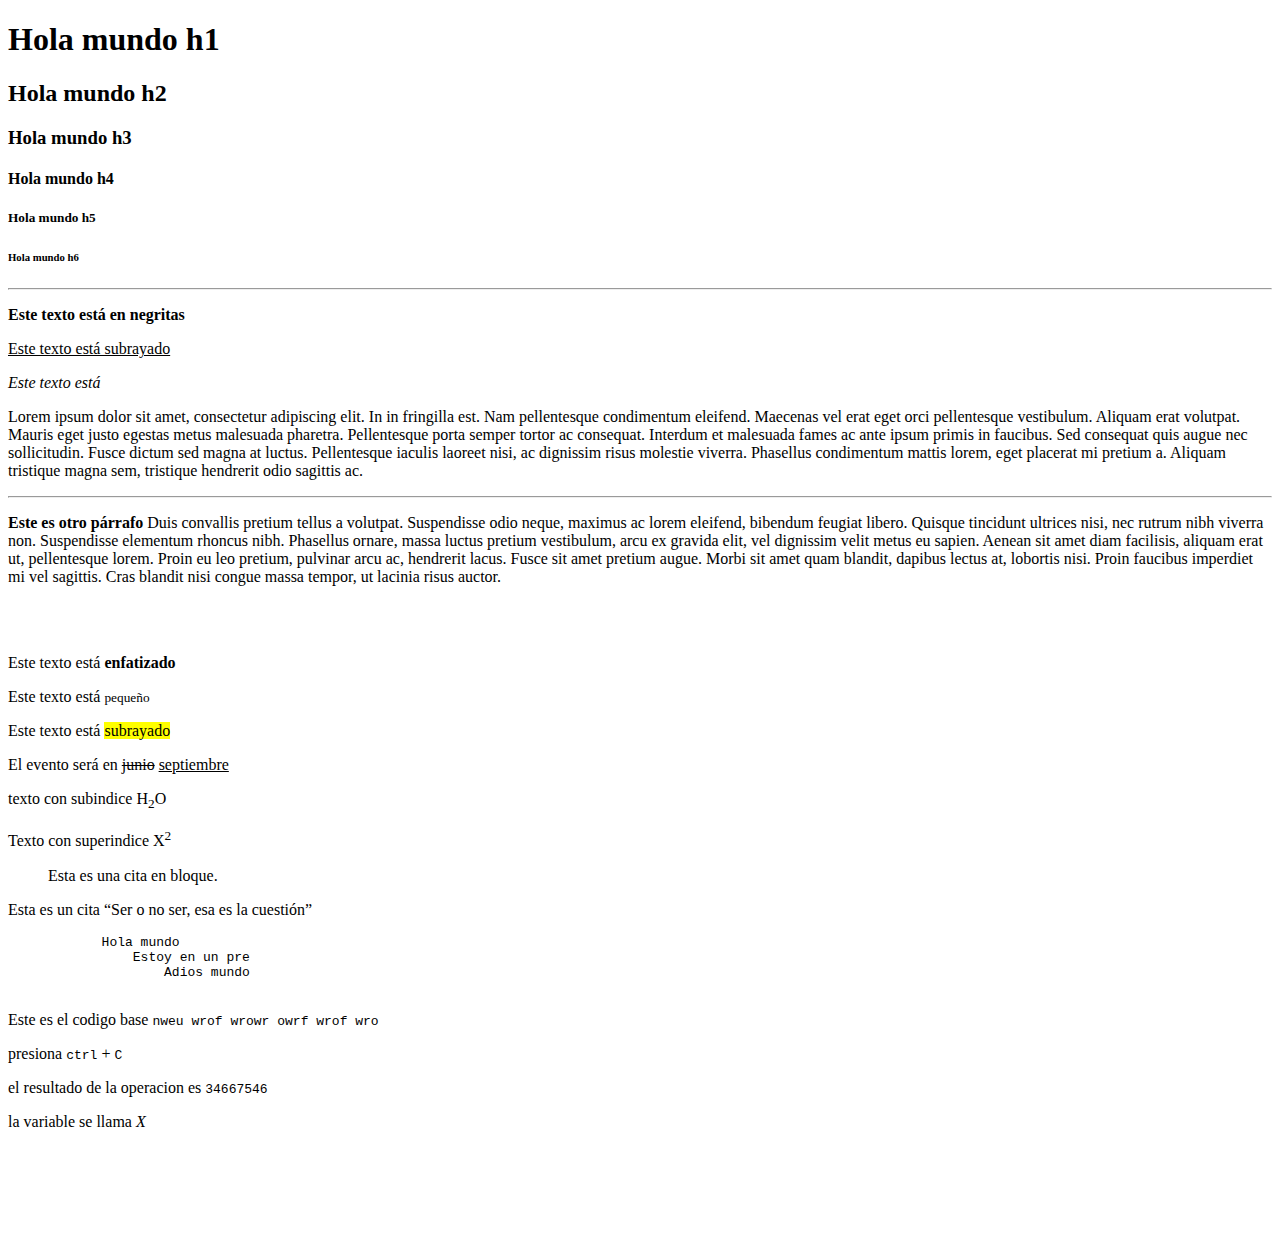
<file: index.html>
<!DOCTYPE html>
<html lang="es">
    <head>
        <title> Mi primera página</title>
        <meta charset="UTF-8">
    </head>
    <body>
        <h1> Hola mundo h1</h1>
        <h2> Hola mundo h2</h2>
        <h3> Hola mundo h3</h3>
        <h4> Hola mundo h4</h4>
        <h5> Hola mundo h5</h5>
        <h6> Hola mundo h6</h6>

        <hr>
        <p><b>Este texto está en negritas</b></p>
        <p><u>Este texto está subrayado</u></p>
        <p><i>Este texto está </i></p>

        <p>Lorem ipsum dolor sit amet, consectetur adipiscing elit. In in fringilla est. Nam pellentesque condimentum eleifend. Maecenas vel erat eget orci pellentesque vestibulum. Aliquam erat volutpat. Mauris eget justo egestas metus malesuada pharetra. Pellentesque porta semper tortor ac consequat. Interdum et malesuada fames ac ante ipsum primis in faucibus. Sed consequat quis augue nec sollicitudin. Fusce dictum sed magna at luctus. Pellentesque iaculis laoreet nisi, ac dignissim risus molestie viverra. Phasellus condimentum mattis lorem, eget placerat mi pretium a. Aliquam tristique magna sem, tristique hendrerit odio sagittis ac.</p>
        <hr>
        <p><b>Este es otro párrafo </b>Duis convallis pretium tellus a volutpat. Suspendisse odio neque, maximus ac lorem eleifend, bibendum feugiat libero. Quisque tincidunt ultrices nisi, nec rutrum nibh viverra non. Suspendisse elementum rhoncus nibh. Phasellus ornare, massa luctus pretium vestibulum, arcu ex gravida elit, vel dignissim velit metus eu sapien. Aenean sit amet diam facilisis, aliquam erat ut, pellentesque lorem. Proin eu leo pretium, pulvinar arcu ac, hendrerit lacus. Fusce sit amet pretium augue. Morbi sit amet quam blandit, dapibus lectus at, lobortis nisi. Proin faucibus imperdiet mi vel sagittis. Cras blandit nisi congue massa tempor, ut lacinia risus auctor.</p>
        
        <br><br>

        <p> Este texto está <strong>enfatizado</strong></p>
        <p> Este texto está <small>pequeño</small></p>
        <p> Este texto está <mark>subrayado</mark></p>
        <p>El evento será en <del>junio</del> <ins datetime="2025-08-25">septiembre</ins></p>
        <p>texto con subindice H<sub>2</sub>O</p>
        <p>Texto con superindice X<sup>2</sup></p>
        <blockquote>
            Esta es una cita en bloque.
        </blockquote>

        <p>Esta es un cita <q>Ser o no ser, esa es la cuestión</q></p>
        <pre>
            Hola mundo
                Estoy en un pre
                    Adios mundo
        </pre>

        <p>Este es el codigo base <code>nweu wrof wrowr owrf wrof wro</code></p>
        <p>presiona <kbd>ctrl</kbd> + <kbd>C</kbd> </p>
        <p>el resultado de la operacion es <samp>34667546</samp></p>
        <p>la variable se llama <var>X</var></p>
        
        <br><br><br><br><br>
    
    </body>
</html>
</file>
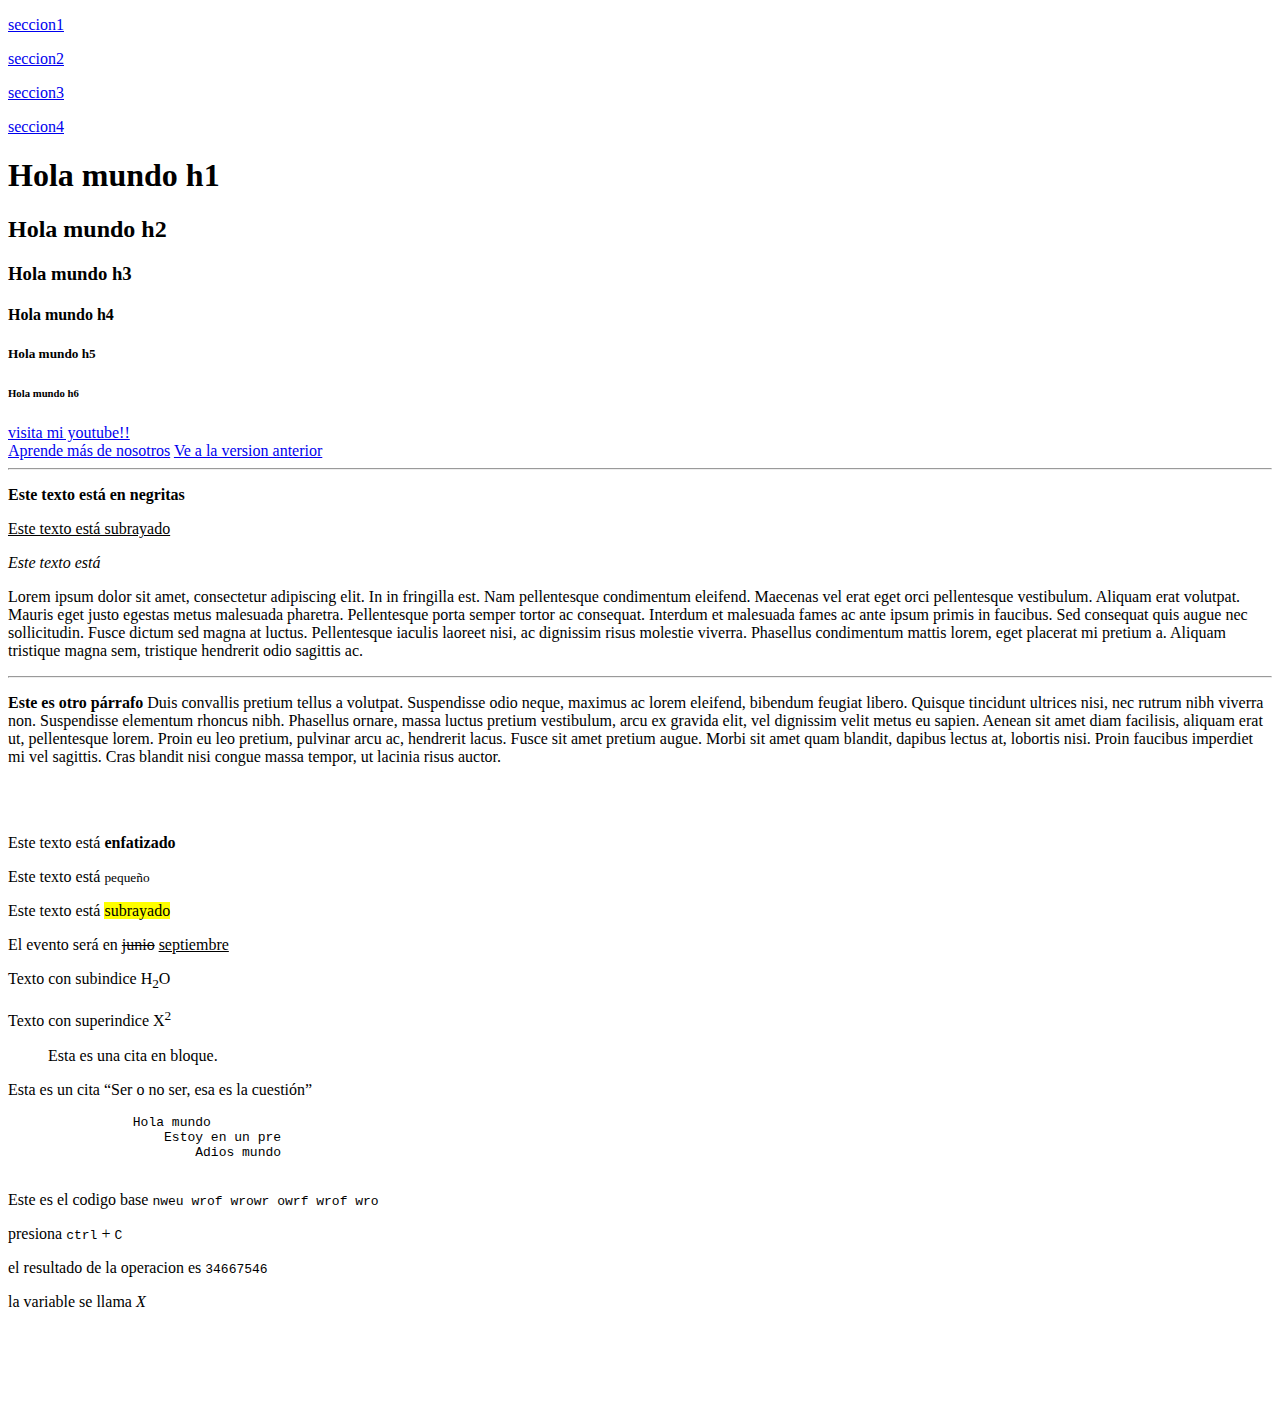
<file: Ejemplos/02_divs_enlaces/index.html>
<!DOCTYPE html>
<html lang="es">
    <head>
        <title> Mi primera página</title>
        <meta charset="UTF-8">
    </head>
    <body>

        <p><a href="#seccion1">seccion1</a></p>
        <p><a href="#seccion2">seccion2</a></p>
        <p><a href="#seccion3">seccion3</a></p>
        <p><a href="#seccion4">seccion4</a></p>

        <div id="seccion1">
            <h1> Hola mundo h1</h1>
            <h2> Hola mundo h2</h2>
            <h3> Hola mundo h3</h3>
            <div>
                <h4> Hola mundo h4</h4>
                <h5> Hola mundo h5</h5>
                <h6> Hola mundo h6</h6>
                <a href="https://www.youtube.com"> visita mi youtube!!</a>
                <br>
                <a href="about-me.html"> Aprende más de nosotros</a>
                <a href="/01_formato_texto/index.html"> Ve a la version anterior</a>
            </div>
        </div>

        <hr>

        <div id="seccion2">
            <p><b>Este texto está en negritas</b></p>
            <p><u>Este texto está subrayado</u></p>
            <p><i>Este texto está </i></p>
        </div>

        <div id="seccion3">
            <p>Lorem ipsum dolor sit amet, consectetur adipiscing elit. In in fringilla est. Nam pellentesque condimentum eleifend. Maecenas vel erat eget orci pellentesque vestibulum. Aliquam erat volutpat. Mauris eget justo egestas metus malesuada pharetra. Pellentesque porta semper tortor ac consequat. Interdum et malesuada fames ac ante ipsum primis in faucibus. Sed consequat quis augue nec sollicitudin. Fusce dictum sed magna at luctus. Pellentesque iaculis laoreet nisi, ac dignissim risus molestie viverra. Phasellus condimentum mattis lorem, eget placerat mi pretium a. Aliquam tristique magna sem, tristique hendrerit odio sagittis ac.</p>
            <hr>
            <p><b>Este es otro párrafo </b>Duis convallis pretium tellus a volutpat. Suspendisse odio neque, maximus ac lorem eleifend, bibendum feugiat libero. Quisque tincidunt ultrices nisi, nec rutrum nibh viverra non. Suspendisse elementum rhoncus nibh. Phasellus ornare, massa luctus pretium vestibulum, arcu ex gravida elit, vel dignissim velit metus eu sapien. Aenean sit amet diam facilisis, aliquam erat ut, pellentesque lorem. Proin eu leo pretium, pulvinar arcu ac, hendrerit lacus. Fusce sit amet pretium augue. Morbi sit amet quam blandit, dapibus lectus at, lobortis nisi. Proin faucibus imperdiet mi vel sagittis. Cras blandit nisi congue massa tempor, ut lacinia risus auctor.</p>
        </div>
        <br><br>

        <div id="seccion4">
            <p> Este texto está <strong>enfatizado</strong></p>
            <p> Este texto está <small>pequeño</small></p>
            <p> Este texto está <mark>subrayado</mark></p>
            <p>El evento será en <del>junio</del> <ins datetime="2025-08-25">septiembre</ins></p>
            <p>Texto con subindice H<sub>2</sub>O</p>
            <p>Texto con superindice X<sup>2</sup></p>
            <blockquote>
                Esta es una cita en bloque.
            </blockquote>

            <p>Esta es un cita <q>Ser o no ser, esa es la cuestión</q></p>
            <pre>
                Hola mundo
                    Estoy en un pre
                        Adios mundo
            </pre>

            <p>Este es el codigo base <code>nweu wrof wrowr owrf wrof wro</code></p>
            <p>presiona <kbd>ctrl</kbd> + <kbd>C</kbd> </p>
            <p>el resultado de la operacion es <samp>34667546</samp></p>
            <p>la variable se llama <var>X</var></p>
        </div>
        <br><br><br><br><br>
    
    </body>
</html>
</file>
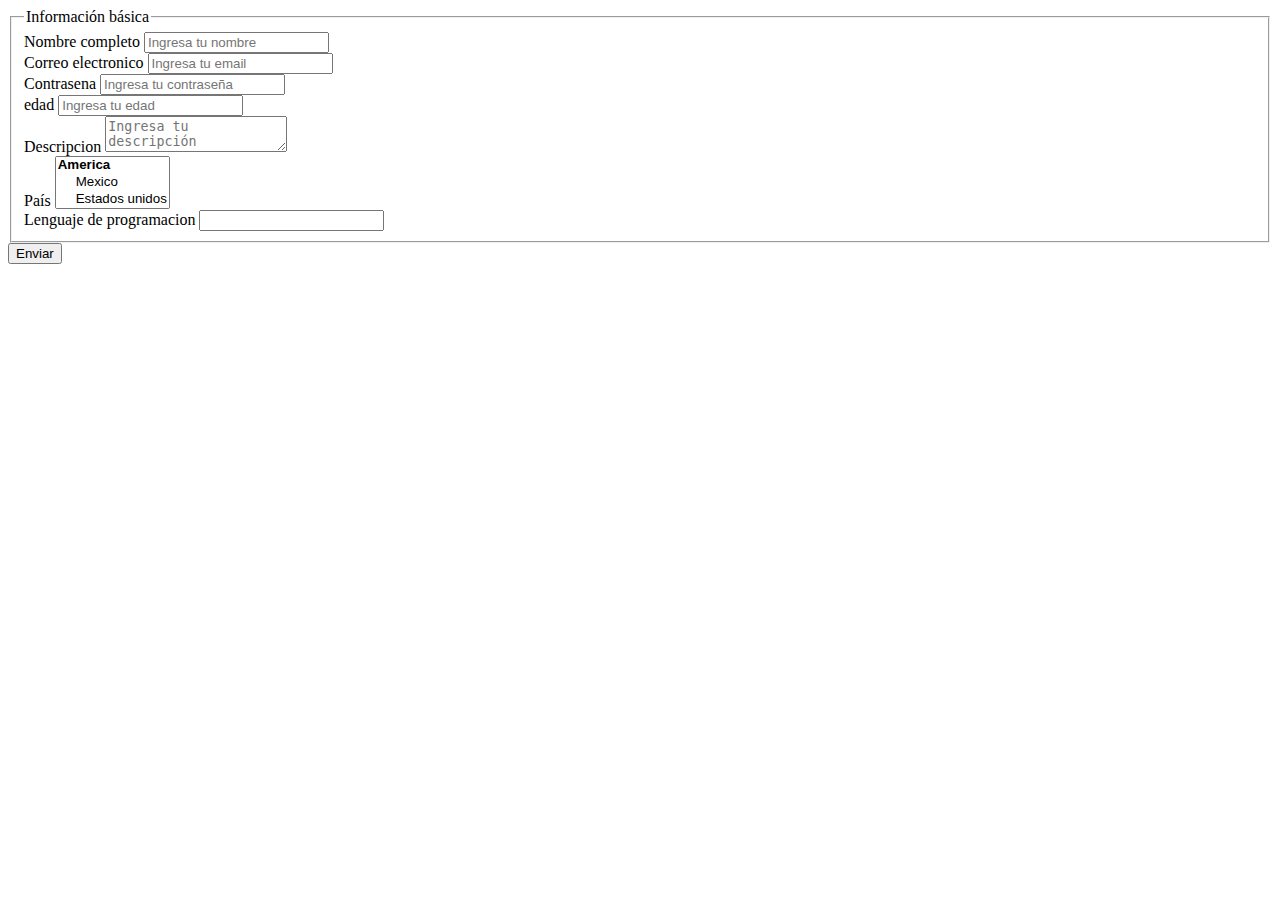
<file: Ejemplos/04_formularios/index.html>
<!DOCTYPE html>
<html lang="es">
<head>
    <meta charset="UTF-8">
    <meta name="author" content="Alexia Gomez">
    <meta name="viewport" content="width=device-width, initial-scale=1.0">
    <title>Document</title>
</head>
<body>
    <form action="gracias.html" method="get">
        <fieldset>
            <legend>Información básica</legend>

            <label for="nombre">Nombre completo</label>
            <input id="nombre" type="text" name="nombre" placeholder="Ingresa tu nombre" required>
            <br>

            <label for="correo">Correo electronico</label>
            <input id="correo" name="email" placeholder="Ingresa tu email" required>
            <br>

            <label for="Password">Contrasena</label>
            <input id="password" type="password" name="contrasena" placeholder="Ingresa tu contraseña" required>
            <br>

            <label for="edad">edad</label>
            <input id="edad" type="number" name="edad" placeholder="Ingresa tu edad">
            <br>

            <label for="decripcion">Descripcion</label>
            <textarea id="descripcion" cols="" rows="" name="descripcion" placeholder="Ingresa tu descripción"></textarea>
            <br>

            <label for="pais">País</label>
            <select id="pais" size="3" name="pais">
                <optgroup label="America">
                    <option value="mexico">Mexico</option>
                    <option value="usa">Estados unidos</option>
                </optgroup>
                <optgroup label="Europa">
                    <option value="españa">España</option>
                <option value="francia">Francia</option>
                </optgroup>
                
            </select>
            <br>

            <label for="lenguaje">Lenguaje de programacion</label>
            <input id="lenguaje" list="lenguajes" name="lenguaje">
            <datalist id="lenguajes">
                <option value="JavaScript"></option>
                <option value="Python"></option>
                <option value="Java"></option>
                <option value="C++"></option>
            </datalist>

        </fieldset>

        <button type="submit" >Enviar</button>
    </form>
</body>
</html>
</file>
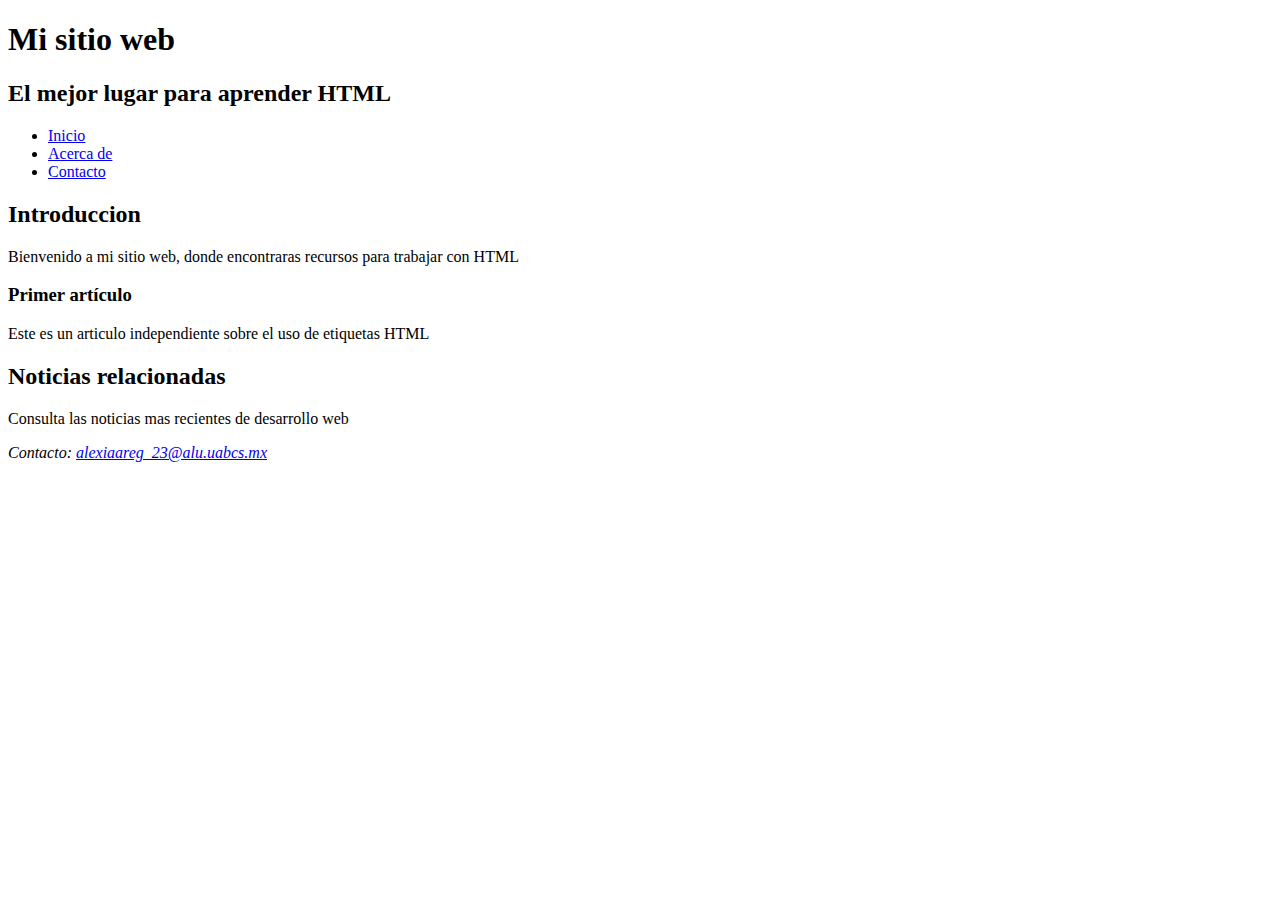
<file: Ejemplos/05_semantica/index.html>
<!DOCTYPE html>
<html lang="en">
<head>
    <meta charset="UTF-8">
    <meta name="viewport" content="width=device-width, initial-scale=1.0">
    <title>Semántica</title>
</head>
<body>
    <header>
        <h1>Mi sitio web</h1>
        <h2>El mejor lugar para aprender HTML</h2>
        <nav>
            <ul>
                <li><a href="#inicio">Inicio</a></li>  
                <li><a href="#acerca">Acerca de</a></li>              
                <li><a href="#contacto">Contacto</a></li>
            </ul>
        </nav>
    </header>

    <main>
        <section>
            <h2>Introduccion</h2>
            <p>Bienvenido a mi sitio web, donde encontraras recursos para trabajar con HTML</p>

        </section>

        <article>
            <h3>Primer artículo</h3>
            <p>Este es un articulo independiente sobre el uso de etiquetas HTML</p>
        </article>

        <aside>
            <h2>Noticias relacionadas </h2>
            <p>Consulta las noticias mas recientes de desarrollo web</p>
        </aside>
    </main>

    <footer>
        <address>Contacto: <a href="mailto:alexiaareg_23@alu.uabcs.mx">alexiaareg_23@alu.uabcs.mx</a></address>
    </footer>



</body>
</html>
</file>
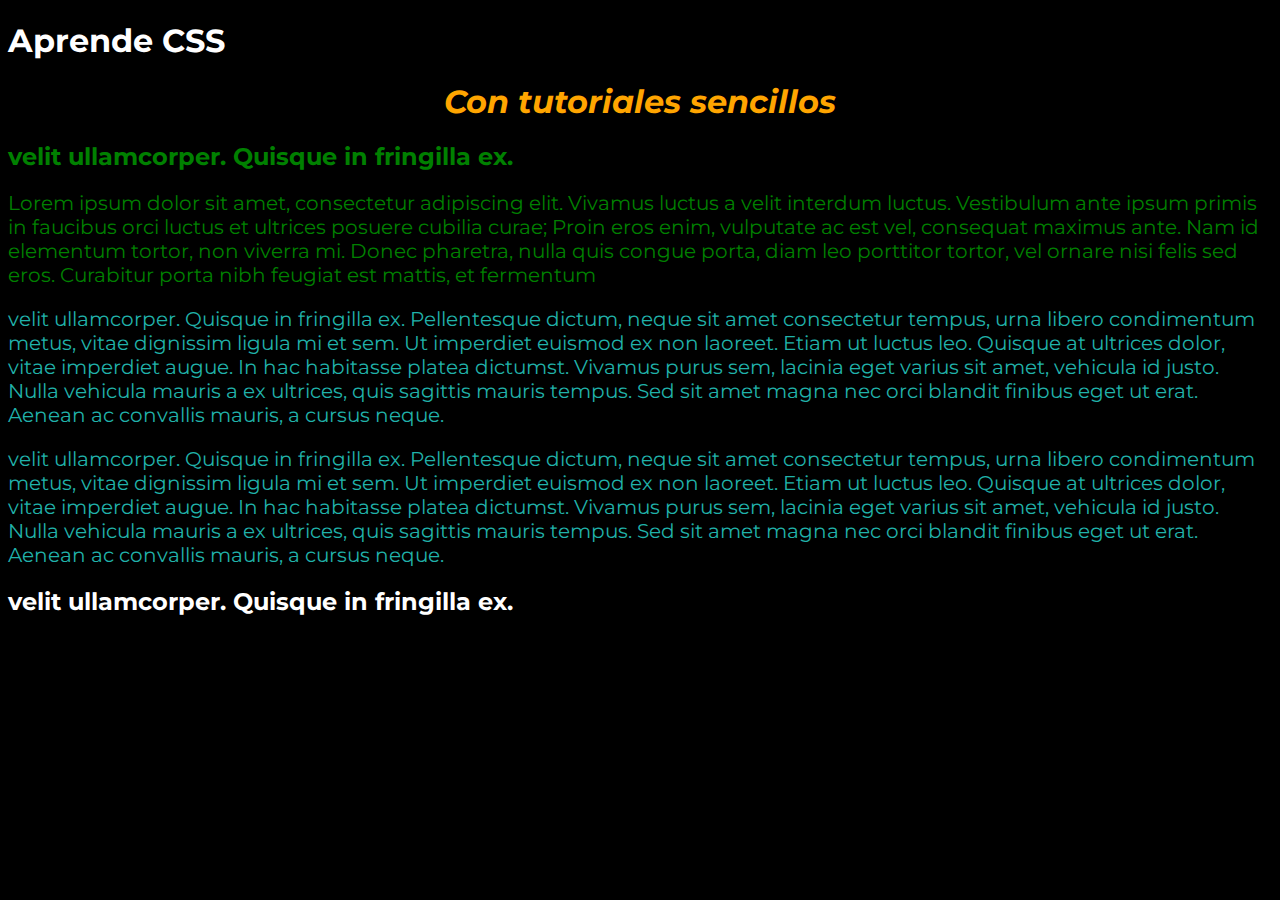
<file: Ejemplos/06_selectores_basicos/index.html>
<!DOCTYPE html>
<html lang="en">

<head>
    <meta charset="UTF-8">
    <meta name="viewport" content="width=device-width, initial-scale=1.0">
    <title>CSS básico</title>
    <link rel="preconnect" href="https://fonts.googleapis.com">
<link rel="preconnect" href="https://fonts.gstatic.com" crossorigin>
<link href="https://fonts.googleapis.com/css2?family=Montserrat:ital,wght@0,100..900;1,100..900&display=swap" rel="stylesheet">
    <link rel="stylesheet" href="CSS/style.css">
</head>

<body>
    <h1>Aprende CSS</h1>
    <h1 id="especial">Con tutoriales sencillos</h1>
    <h2 class="texto-verde fondo-negro">velit ullamcorper. Quisque in fringilla ex.</h2>
    <p class="texto-verde">
        Lorem ipsum dolor sit amet, consectetur adipiscing elit. Vivamus luctus a velit interdum luctus. Vestibulum ante
        ipsum primis in faucibus orci luctus et ultrices posuere cubilia curae; Proin eros enim, vulputate ac est vel,
        consequat maximus ante. Nam id elementum tortor, non viverra mi. Donec pharetra, nulla quis congue porta, diam
        leo porttitor tortor, vel ornare nisi felis sed eros. Curabitur porta nibh feugiat est mattis, et fermentum
    </p>
    <p>velit ullamcorper. Quisque in fringilla ex. Pellentesque dictum, neque sit amet consectetur tempus, urna libero
        condimentum metus, vitae dignissim ligula mi et sem. Ut imperdiet euismod ex non laoreet. Etiam ut luctus leo.
        Quisque at ultrices dolor, vitae imperdiet augue. In hac habitasse platea dictumst. Vivamus purus sem, lacinia
        eget varius sit amet, vehicula id justo. Nulla vehicula mauris a ex ultrices, quis sagittis mauris tempus. Sed
        sit amet magna nec orci blandit finibus eget ut erat. Aenean ac convallis mauris, a cursus neque.
    </p>
    <p>velit ullamcorper. Quisque in fringilla ex. Pellentesque dictum, neque sit amet consectetur tempus, urna libero
        condimentum metus, vitae dignissim ligula mi et sem. Ut imperdiet euismod ex non laoreet. Etiam ut luctus leo.
        Quisque at ultrices dolor, vitae imperdiet augue. In hac habitasse platea dictumst. Vivamus purus sem, lacinia
        eget varius sit amet, vehicula id justo. Nulla vehicula mauris a ex ultrices, quis sagittis mauris tempus. Sed
        sit amet magna nec orci blandit finibus eget ut erat. Aenean ac convallis mauris, a cursus neque.
    </p>
    <h2>velit ullamcorper. Quisque in fringilla ex.</h2>

</body>

</html>
</file>
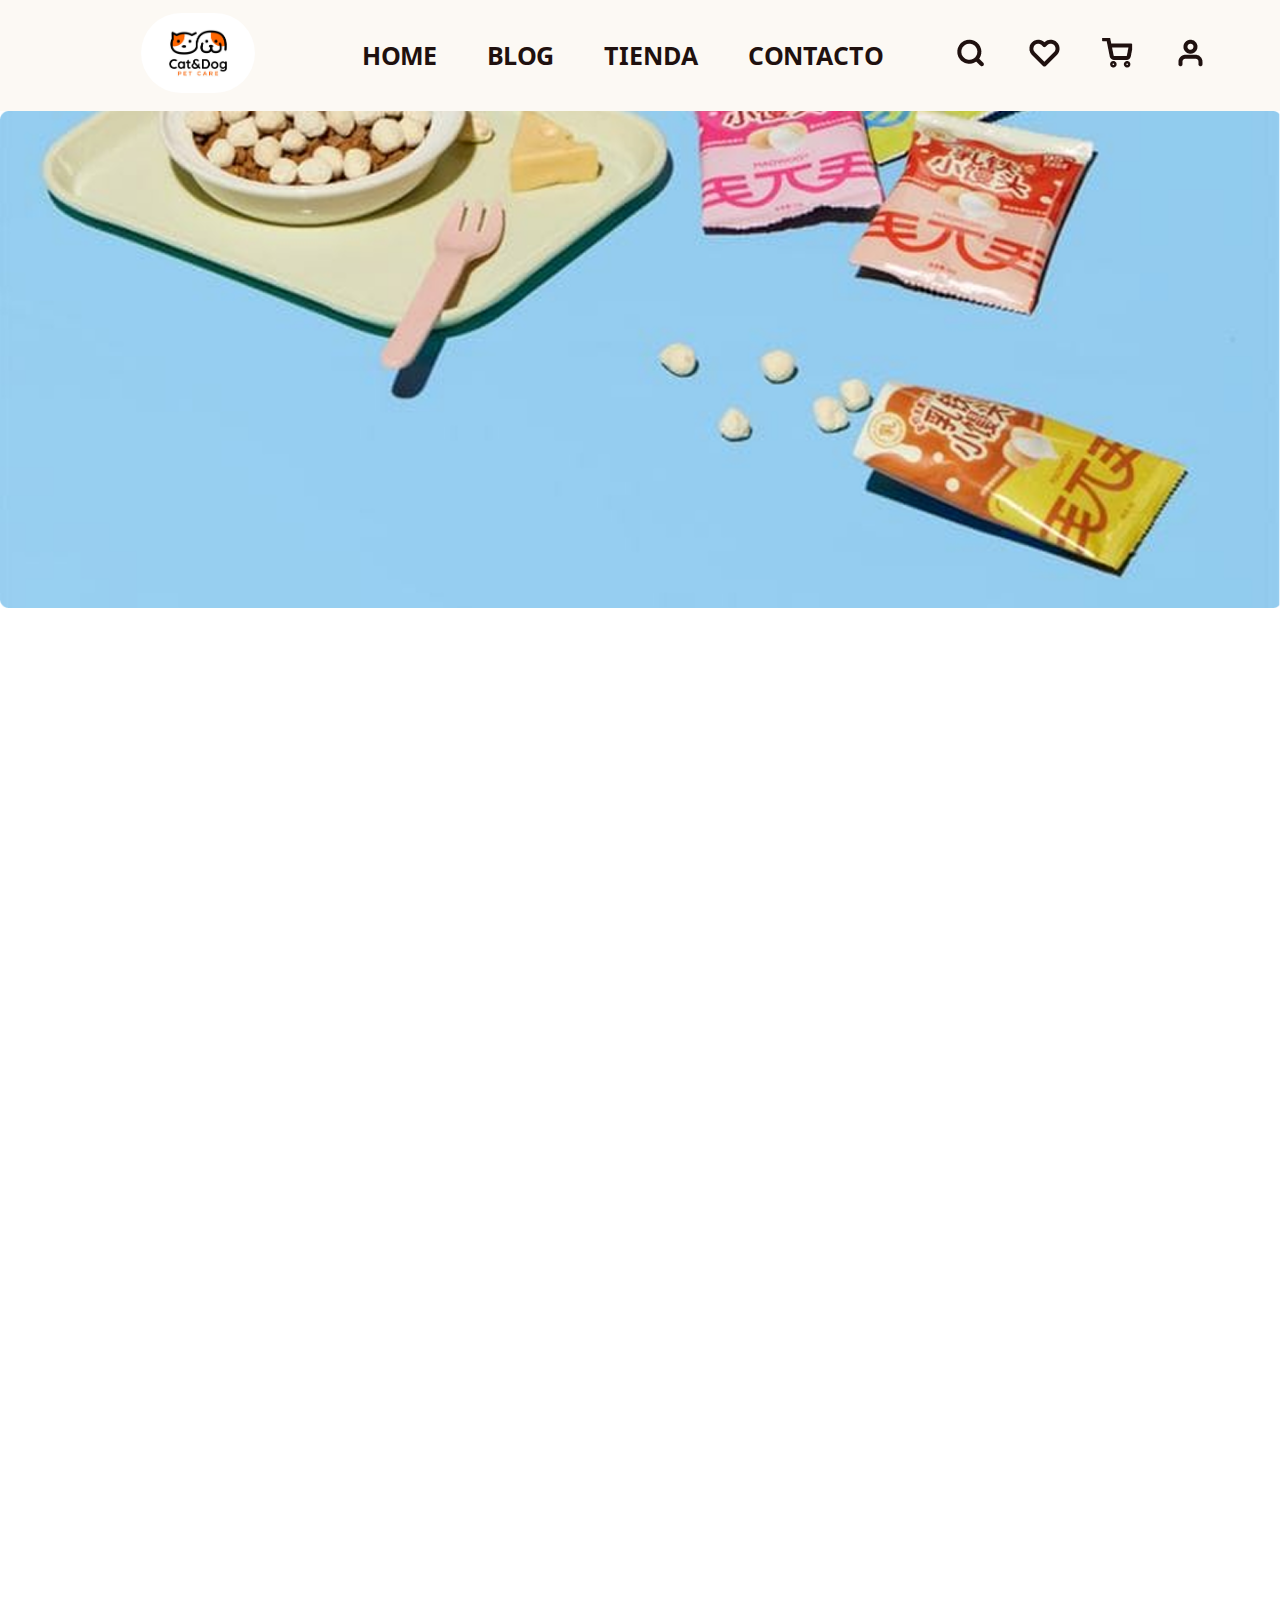
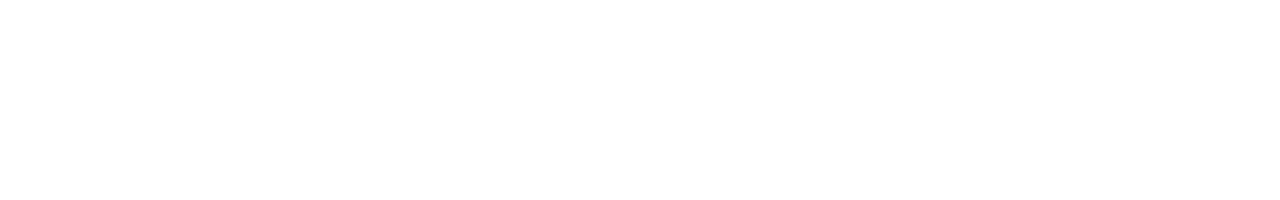
<file: Ejercicios/CSS/03_headerSticky/index.html>
<!DOCTYPE html>
<html lang="en">
<head>
    <meta charset="UTF-8">
    <meta name="viewport" content="width=device-width, initial-scale=1.0">
    <title>PetShop</title>
    <link rel="stylesheet" href="css/style.css">
</head>

<body>

    <header>

        <div class="logo-container">
            <img class="logo" src="img/logoPet.jpg">
        </div>

        <nav class="nav-container">
            <a class="link" href="#">HOME</a>
            <a class="link" href="#">BLOG</a>
            <a class="link" href="#">TIENDA</a>
            <a class="link" href="#">CONTACTO</a>
        </nav>

        <nav class="nav-icons">
            <a class="icon" href="#"><img src="img/Search.png"></a>
            <a class="icon" href="#"><img src="img/Heart.png"></a>
            <a class="icon" href="#"><img src="img/Shopping cart.png"></a>
            <a class="icon" href="#"><img src="img/User.png"></a>
        </nav>

    </header>


    <div class="hero-container">
        <img class="hero-img" src="img/Hero.png">
    </div>

</body>
</html>
</file>
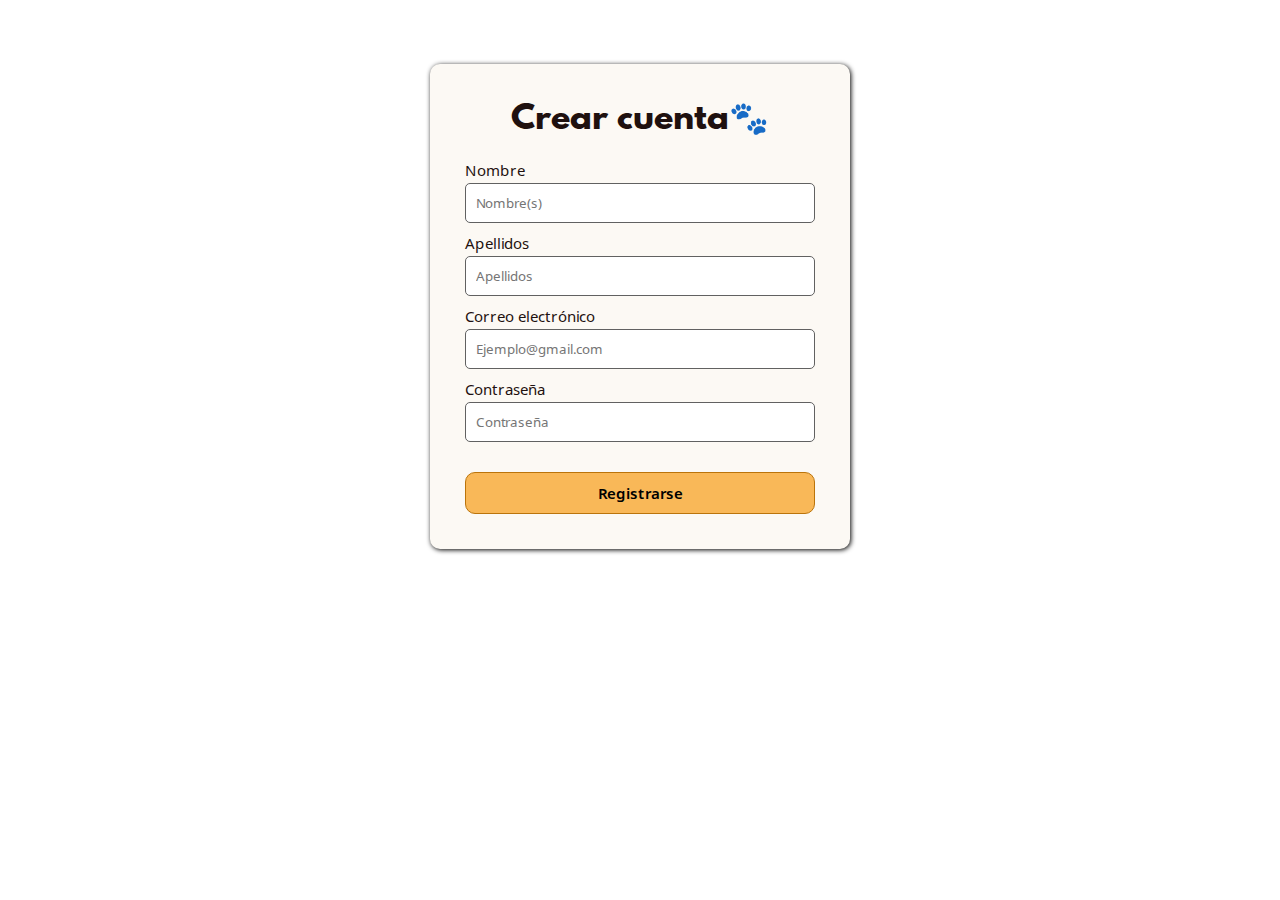
<file: Ejercicios/CSS/04_formulario/index.html>
<!DOCTYPE html>
<html lang="en">
<head>
    <meta charset="UTF-8">
    <meta name="viewport" content="width=device-width, initial-scale=1.0">
    <title>Formulario</title>
    <link rel="stylesheet" href="css/style.css">
</head>
<body>
    <form action="#" method="post">

        <h1>Crear cuenta</h1>

        <label for="name">Nombre</label>
        <input type="text" name="nombre" id="name" placeholder="Nombre(s)" required>

        <label for="surname">Apellidos</label>
        <input type="text" name="apellido" id="surname" placeholder="Apellidos" required>

        <label for="email">Correo electrónico</label>
        <input type="text" name="correo" id="email" placeholder="Ejemplo@gmail.com" required>

        <label for="password">Contraseña</label>
        <input type="password" name="contraseña" id="password" placeholder="Contraseña" required>

        <button type="submit">Registrarse</button>

    </form>

</body>
</html>
</file>
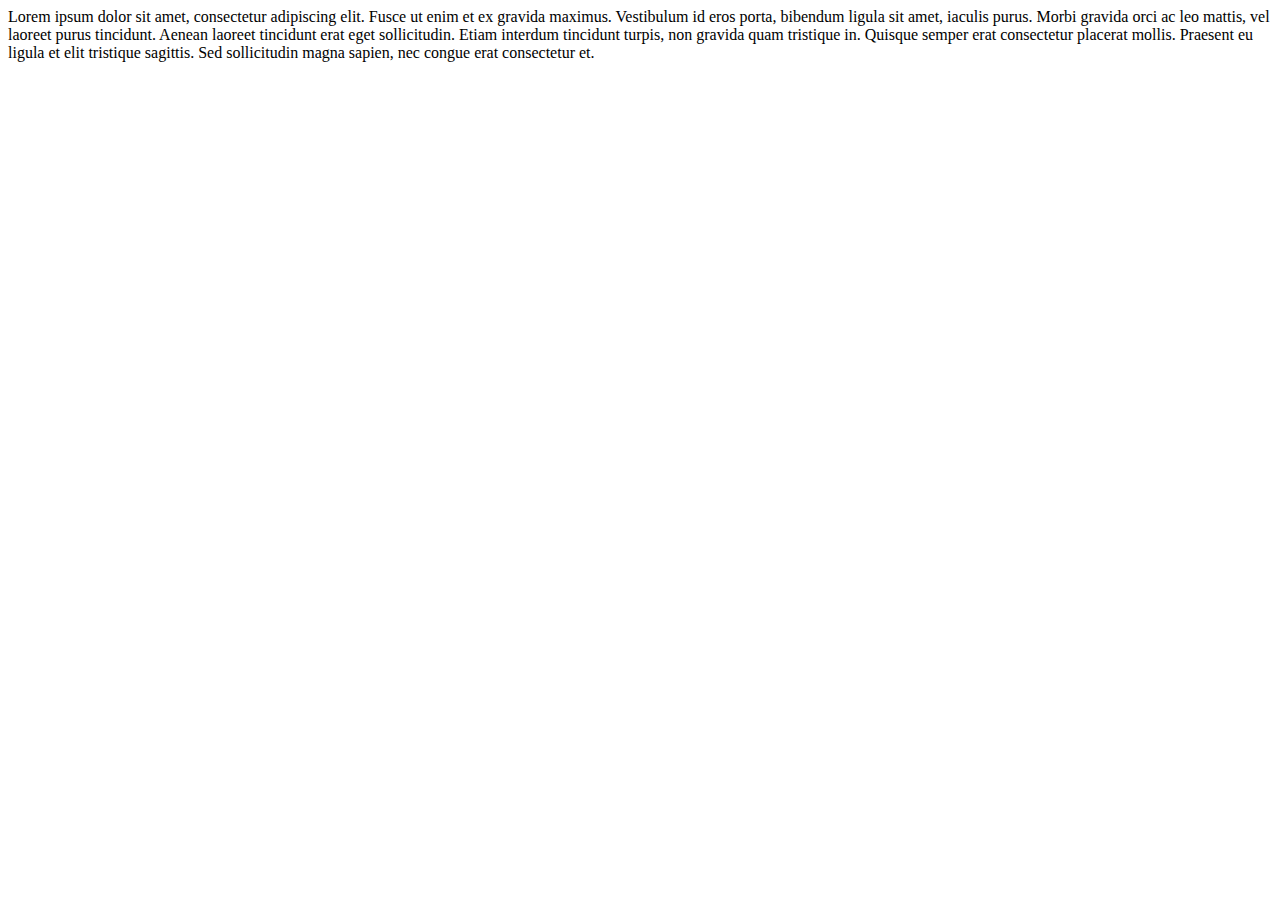
<file: Ejemplos/02_divs_enlaces/about-me.html>
<html lang="es">
<head>
    <meta charset="UTF-8">
    <meta name="viewport" content="width=device-width, initial-scale=1.0">
    <title>Document</title>
</head>
<body>
    <p>Lorem ipsum dolor sit amet, consectetur adipiscing elit. Fusce ut enim et ex gravida maximus. Vestibulum id eros porta, bibendum ligula sit amet, iaculis purus. Morbi gravida orci ac leo mattis, vel laoreet purus tincidunt. Aenean laoreet tincidunt erat eget sollicitudin. Etiam interdum tincidunt turpis, non gravida quam tristique in. Quisque semper erat consectetur placerat mollis. Praesent eu ligula et elit tristique sagittis. Sed sollicitudin magna sapien, nec congue erat consectetur et.</p>
</body>
</html>
</file>
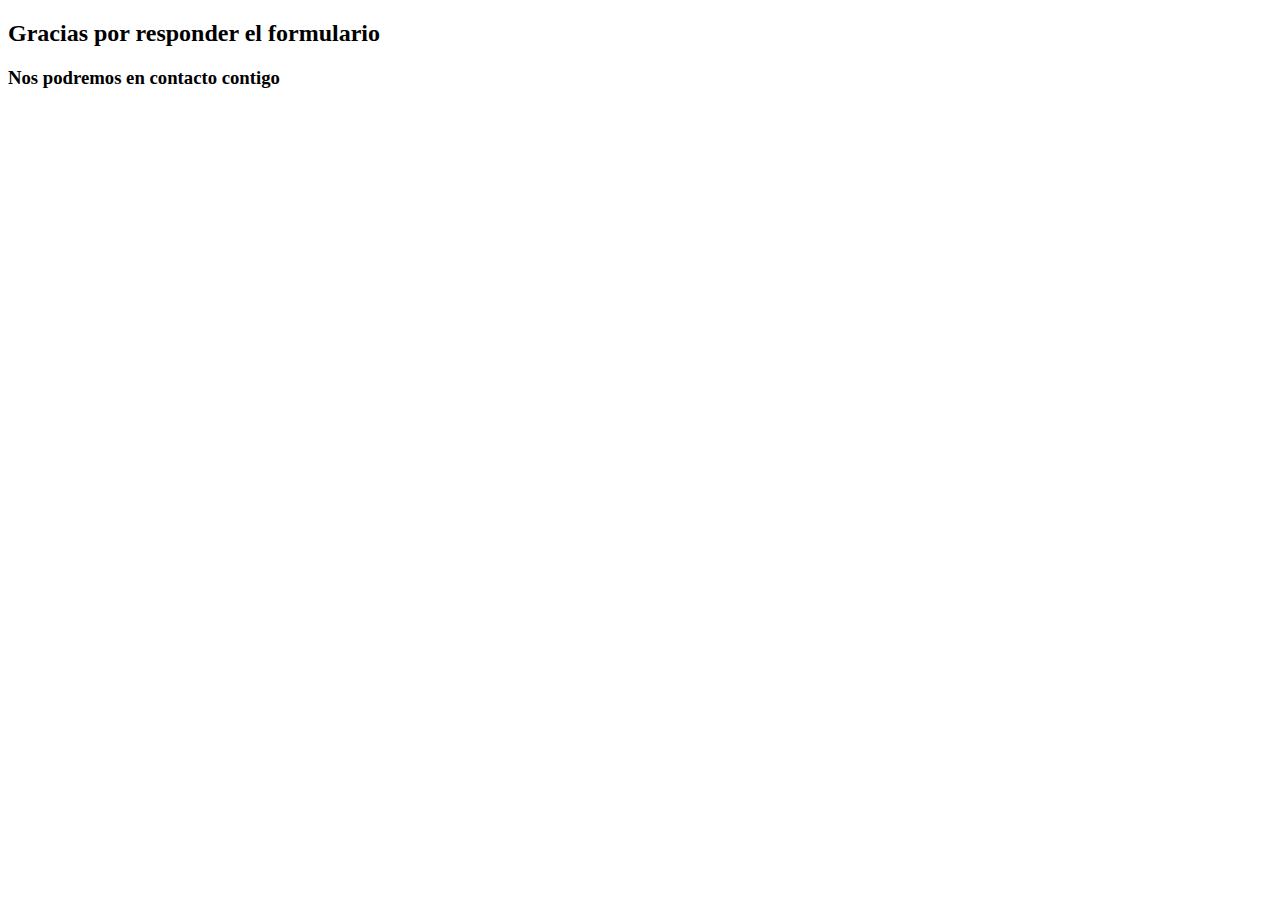
<file: Ejemplos/04_formularios/gracias.html>
<!DOCTYPE html>
<html lang="en">
<head>
    <meta charset="UTF-8">
    <meta name="viewport" content="width=device-width, initial-scale=1.0">
    <title>Gracias</title>
</head>
<body>
    <h2>Gracias por responder el formulario</h2>
    <h3>Nos podremos en contacto contigo</h3>
</body>
</html>
</file>
<file: Ejemplos/06_selectores_basicos/CSS/style.css>
* {
     color: white;
     background: black;
     font-family: "Montserrat", sans-serif;
 }

 
 p {
     color: lightseagreen;
     font-size: 20px;
 }

 .texto-verde {
     color: green;
 }

 .fondo-negro {
     background: black;
 }

 #especial {
     color: orange;
     text-align: center;
     font-style: italic;
 }
</file>
<file: Ejercicios/CSS/03_headerSticky/css/style.css>
@font-face {
    font-family:'LeagueSpartan';
    src: url(../fonts/LeagueSpartan-Bold.otf);
    font-weight: bold;
}

@font-face {
    font-family:'notoSans';
    src: url(../fonts/noto-sans/NotoSans-Bold.ttf);
    font-weight: bold;
}

header{
    background: rgb(252, 249, 244);
    position: sticky;
    top: 0;
    width: 100%;
}

body{
    /*font-family: LeagueSpartan, sans-serif;*/
    font-family: notoSans, sans-serif;
    min-height: 200vh;
    margin: 0;
    padding: 0;
}

.logo{
    height: 80px;
    margin-left: 50%;
    border-radius: 40px;
}

.logo-container{
    display: inline-block;
    vertical-align: middle;
    width: 20%;
    padding: 1%;
    margin: 0;

}

.nav-container{
    display: inline-block;
    text-align: center;
    vertical-align: middle;
    width: 45%;
    padding: 2%;
}

.nav-icons{
    display: inline;
    text-align: center;
    vertical-align: middle;
    width: 35%;
}

.link{
    font-size: 25px;
    text-decoration: none;
    color: rgb(31, 17, 15);
    font-weight: bold;
    margin-left: 8%;
}

.icon{
    margin-left: 3%;
}

.hero-img{
    width: 100%;
}
</file>
<file: Ejercicios/CSS/04_formulario/css/style.css>
@font-face {
    font-family:'LeagueSpartan';
    src: url(../fonts/LeagueSpartan-Bold.otf);
    font-weight: bold;
}

@font-face {
    font-family:'notoSans';
    src: url(../fonts/noto-sans/NotoSans-Regular.ttf);
}

@font-face {
    font-family:'notoSansSemibold';
    src: url(../fonts/noto-sans/NotoSans-SemiBold.ttf);
}

body{
    margin: 0;
    padding: 0;
    font-family: notoSans, sans-serif;
}

form {
    border-radius: 10px;
    box-shadow: 1px 1px 5px;
    padding:  35px;
    margin: 5% auto;
    max-width: 350px;
    background: rgb(252, 249, 244);
}

input{
    box-sizing: border-box;
    margin-bottom: 10px;
    padding: 10px;
    width: 100%;
    border: 1px solid #616161;
    border-radius: 5px;
    font-family: notoSans, sans-serif;
}

label{
    display: block;
    margin-bottom: 3px;
    color: rgb(31, 17, 15);
    font-size: 15px;
}

h1{
    font-family: LeagueSpartan, sans-serif;
    text-align: center;
    color: rgb(31, 17, 15);
    margin-top: 0;
    margin-bottom: 20px;
}

button{
    width: 100%;
    padding: 10px;
    margin-top: 20px;
    margin-bottom: 0;
    border-radius: 10px;
    border: 1px solid rgb(187 , 116, 11);
    cursor: pointer;
    background: rgb(249, 184, 88);
    font-family: notoSansSemibold, sans-serif;
    font-size: 15px;
}

h1::after{
    content: "🐾";
}

input:focus {
    outline: 1px solid rgb(31, 17, 15);
}

button:hover {
    background: rgb(207, 148, 61);
    color: white;
    transition: all 0.4s;
}

::selection {
    background:rgb(207, 148, 61) ;
    color:white ;
}
</file>
